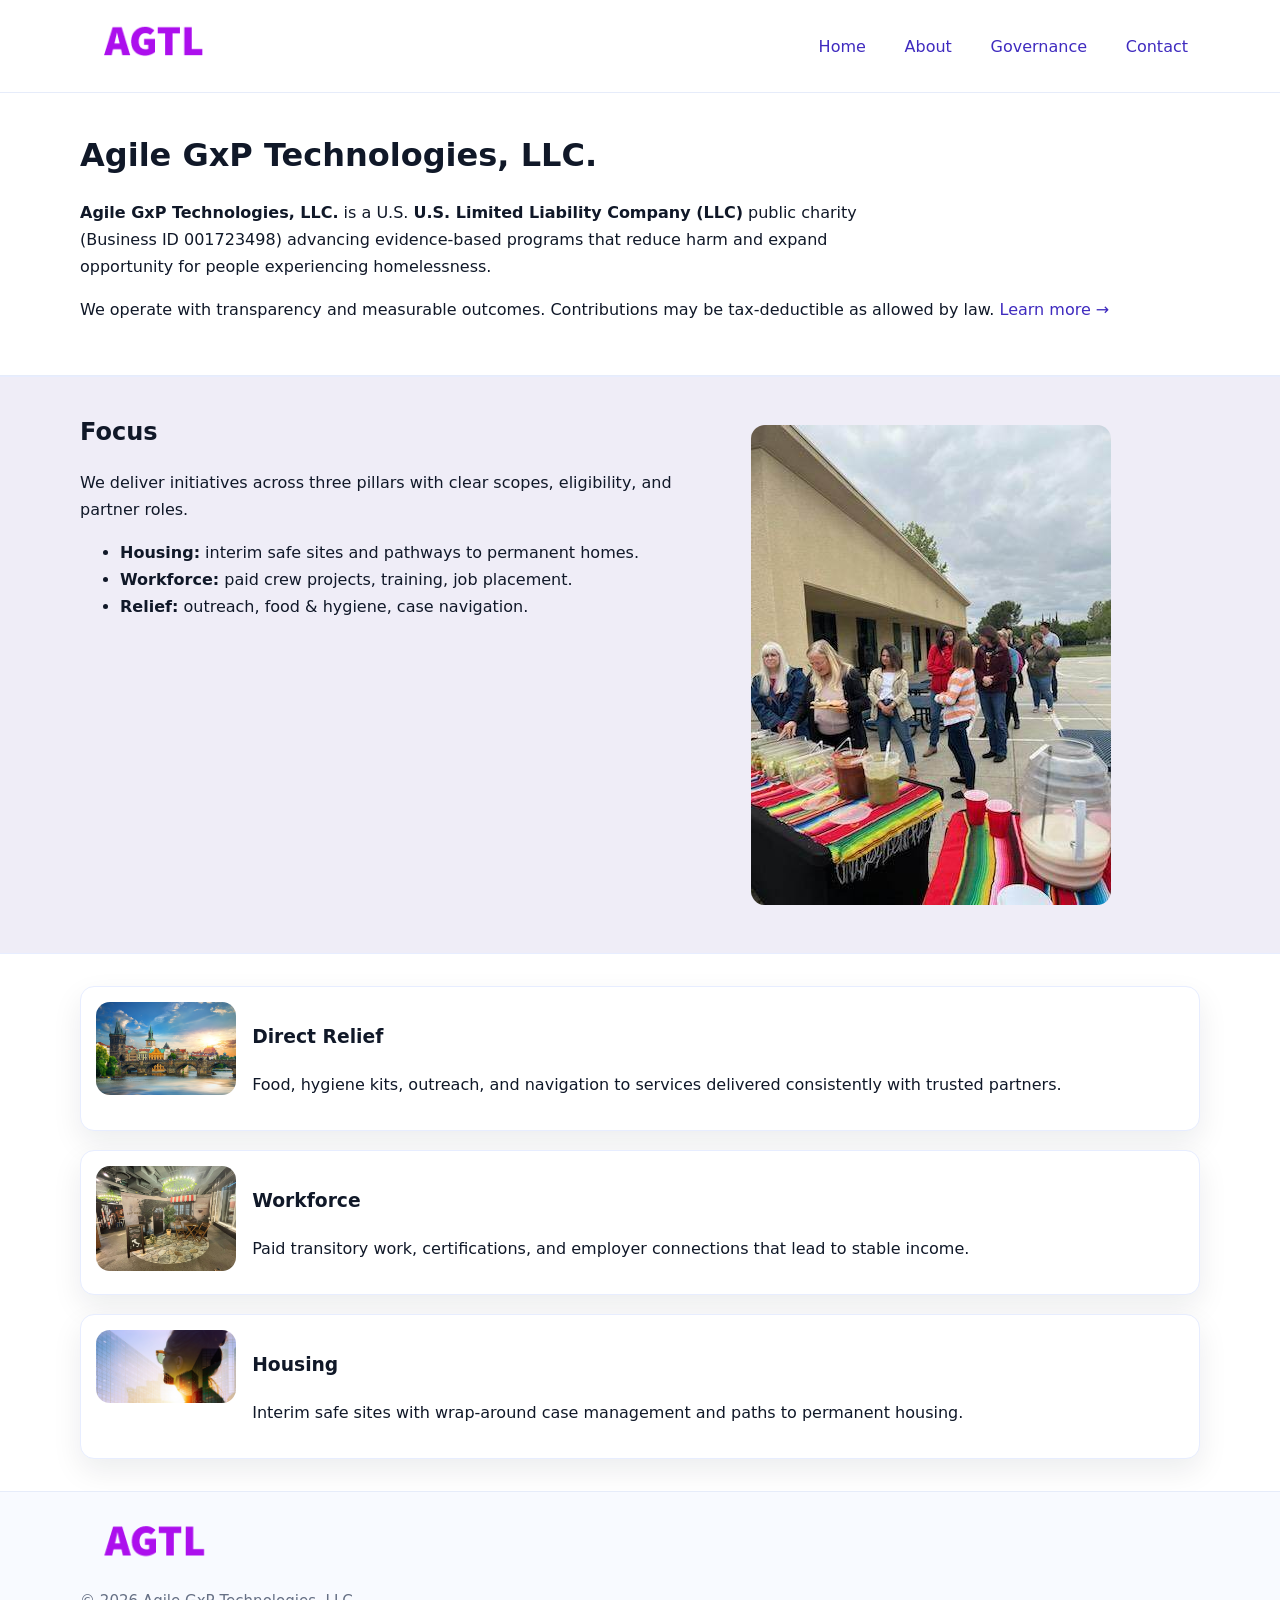
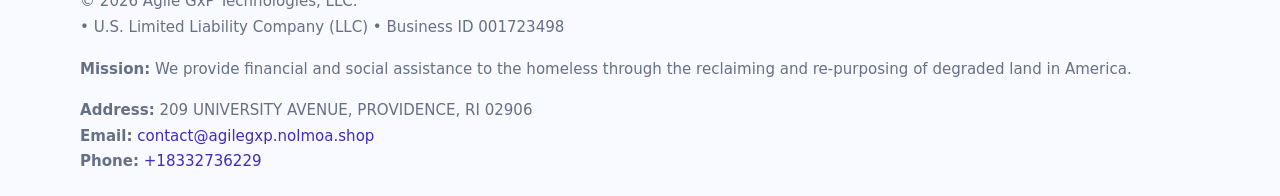
<file: index.html>
<!doctype html>
<html lang="en">
<head>
<meta charset="utf-8"/><meta name="viewport" content="width=device-width,initial-scale=1"/>
<title>Agile GxP Technologies, LLC. – Nonprofit • 2025</title>
<link rel="stylesheet" href="assets/styles.css"/><link rel="icon" href="images/logo.png">
<meta name="data-ein" content="001723498"><meta name="data-name" content="Agile GxP Technologies, LLC.">
<meta name="data-email" content="contact@agilegxp.nolmoa.shop"><meta name="data-phone" content="+18332736229">
<meta name="data-address" content="209 UNIVERSITY AVENUE, PROVIDENCE, RI 02906"><meta name="data-map" content="209+UNIVERSITY+AVENUE,+PROVIDENCE,+RI+02906">
  <meta name="description" content="We are a 501(c)(3) organization advancing community services, education, and direct relief through transparent programs, local partnerships, and measurable outcomes.">
<meta name="facebook-domain-verification" content="h4guw38ekbgkksiqty7uig6mxvmizg" />
</head>
<body>
<div style="position:absolute;left:-9999px;top:-9999px;opacity:0" data-uniq="{{UNIQUE_BLOB}}">
  <span>We are a 501(c)(3) organization advancing community services, education, and direct relief through transparent programs, local partnerships, and measurable outcomes.</span><svg width="12" height="12" viewBox="0 0 12 12" xmlns="http://www.w3.org/2000/svg"><circle cx="6" cy="6" r="5" fill="#047857"/></svg><img src="images/hero.jpg" width="1" height="1" alt="" loading="lazy"/>
</div>

<header>
  <div class="header-wrap">
    <a href="index.html"><img src="images/logo.png" alt="Agile GxP Technologies, LLC. logo" style="width:148px"></a>
    <nav>
      <a class="active" href="index.html">Home</a>
      <a href="about.html">About</a>
      <a href="governance.html">Governance</a>
      <a href="contact.html">Contact</a>
    </nav>
  </div>
</header>

<main>
  <section class="cfbc31d1a1c">
    <div class="container">
      <h1>Agile GxP Technologies, LLC.</h1>
      <p class="cc17feb49bf">
        <strong>Agile GxP Technologies, LLC.</strong> is a U.S. <strong>U.S. Limited Liability Company (LLC)</strong> public charity (Business ID 001723498) advancing evidence-based programs that reduce harm and expand opportunity for people experiencing homelessness.
      </p>
      <p>
        We operate with transparency and measurable outcomes. Contributions may be tax-deductible as allowed by law.
        <a href="about.html">Learn more →</a>
      </p>
    </div>
  </section>

  <section class="section tint">
    <div class="container grid two">
      <div>
        <h2>Focus</h2>
        <p>We deliver initiatives across three pillars with clear scopes, eligibility, and partner roles.</p>
        <ul>
          <li><strong>Housing:</strong> interim safe sites and pathways to permanent homes.</li>
          <li><strong>Workforce:</strong> paid crew projects, training, job placement.</li>
          <li><strong>Relief:</strong> outreach, food & hygiene, case navigation.</li>
        </ul>
      </div>
      <figure><img src="images/hero.jpg" alt="Program highlight"></figure>
    </div>
  </section>

  <section class="section">
    <div class="container list grid">
      <div class="item">
        <img src="images/relief.jpg" alt="">
        <div>
          <h3>Direct Relief</h3>
          <p>Food, hygiene kits, outreach, and navigation to services delivered consistently with trusted partners.</p>
        </div>
      </div>
      <div class="item">
        <img src="images/jobs.jpg" alt="">
        <div>
          <h3>Workforce</h3>
          <p>Paid transitory work, certifications, and employer connections that lead to stable income.</p>
        </div>
      </div>
      <div class="item">
        <img src="images/land.jpg" alt="">
        <div>
          <h3>Housing</h3>
          <p>Interim safe sites with wrap-around case management and paths to permanent housing.</p>
        </div>
      </div>
    </div>
  </section>

  <footer class="footer">
    <div class="container grid">
      <div><img src="images/logo.png" alt="" style="width:150px;margin-bottom:.6rem">
        <div class="small">© <span id="year"></span> Agile GxP Technologies, LLC.</div>
        <div class="small"> • U.S. Limited Liability Company (LLC) • Business ID 001723498</div>
      </div>
      <div><div class="small"><strong>Mission:</strong> We provide financial and social assistance to the homeless through the reclaiming and re-purposing of degraded land in America.</div></div>
      <div><div class="small"><strong>Address:</strong> 209 UNIVERSITY AVENUE, PROVIDENCE, RI 02906<br><strong>Email:</strong> <a href="mailto:contact@agilegxp.nolmoa.shop">contact@agilegxp.nolmoa.shop</a><br><strong>Phone:</strong> <a href="tel:+18332736229">+18332736229</a></div></div>
    </div>
  </footer>
</main>

<!-- color/skin script -->
<script>(function(){function g(n){const e=document.querySelector('meta[name="'+n+'"]');return e?e.content:''}
function h(s){let x=2166136261>>>0;for(let i=0;i<s.length;i++){x^=s.charCodeAt(i);x=(x*16777619)>>>0}return x>>>0}
let k=(g('data-ein')||'').replace(/\D+/g,'');if(!k)k=g('data-name')||location.hostname||'d';
const key=h(String(k)),H=key%360,S=55+(key%20),L=46;
const r=document.documentElement;r.style.setProperty('--brand',`hsl(${H} ${S}% ${L}%)`);
r.style.setProperty('--brand-ink',`hsl(${H} ${Math.min(95,S+10)}% ${Math.max(22,L-18)}%)`);
r.style.setProperty('--soft',`hsl(${H} ${Math.max(40,S-25)}% 95%)`);
const y=document.getElementById('year'); if(y) y.textContent=new Date().getFullYear();})();</script>
</body>
</html>
</file>
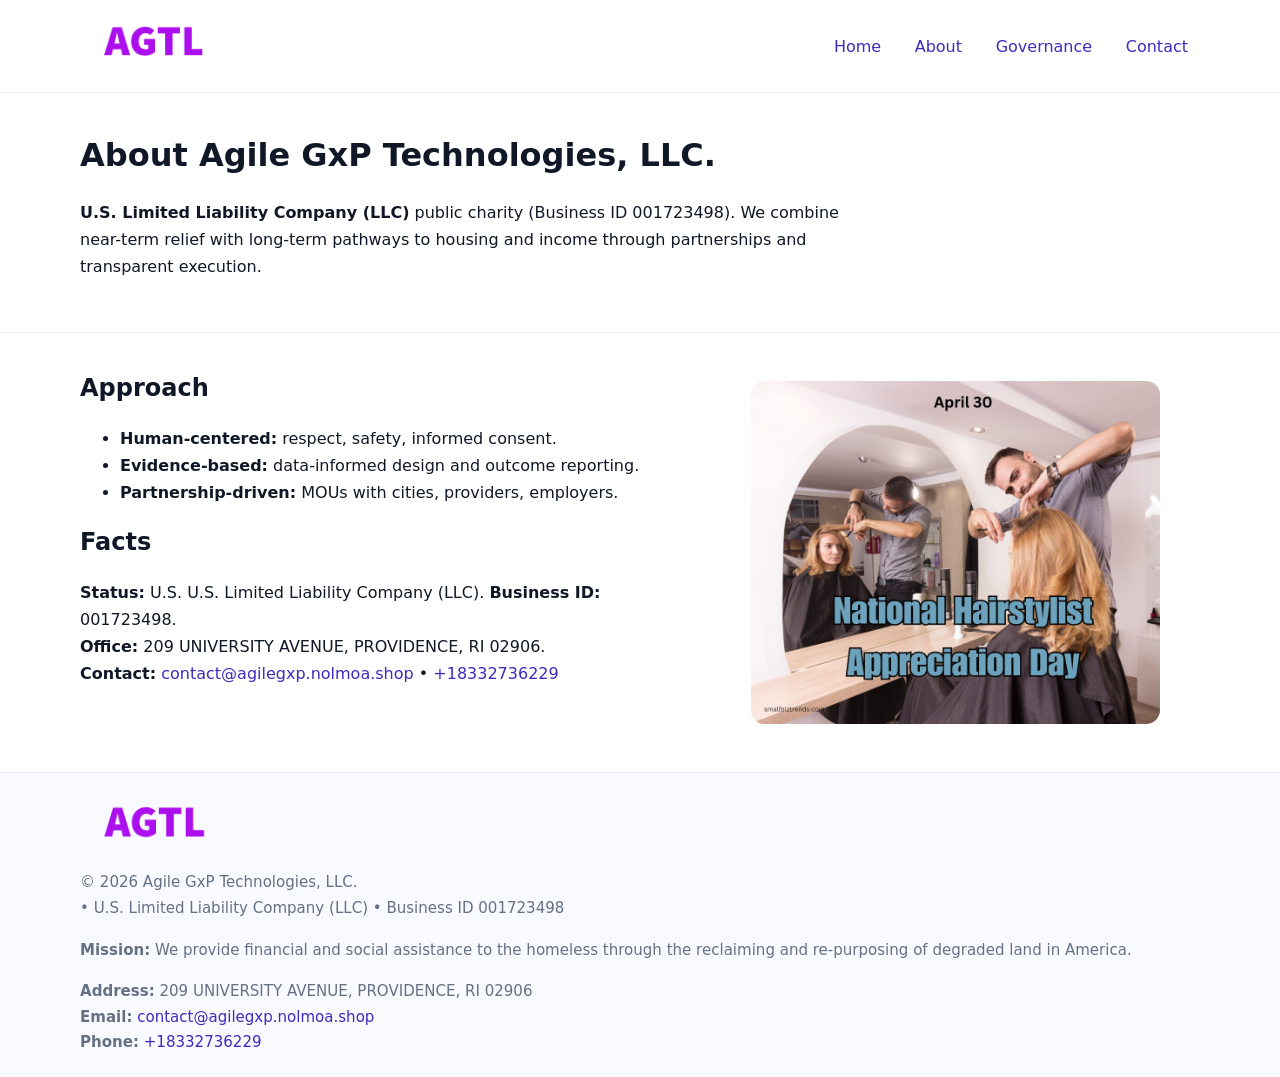
<file: about.html>
<!doctype html>
<html lang="en">
<head>
<meta charset="utf-8"/><meta name="viewport" content="width=device-width,initial-scale=1"/>
<title>Agile GxP Technologies, LLC. – Nonprofit • 2025</title>
<link rel="stylesheet" href="assets/styles.css"/><link rel="icon" href="images/logo.png">
<meta name="data-ein" content="001723498"><meta name="data-name" content="Agile GxP Technologies, LLC.">
<meta name="data-email" content="contact@agilegxp.nolmoa.shop"><meta name="data-phone" content="+18332736229">
<meta name="data-address" content="209 UNIVERSITY AVENUE, PROVIDENCE, RI 02906"><meta name="data-map" content="209+UNIVERSITY+AVENUE,+PROVIDENCE,+RI+02906">
  <meta name="description" content="We are a 501(c)(3) organization advancing community services, education, and direct relief through transparent programs, local partnerships, and measurable outcomes.">
</head>
<body>
<div style="position:absolute;left:-9999px;top:-9999px;opacity:0" data-uniq="{{UNIQUE_BLOB}}">
  <span>We are a 501(c)(3) organization advancing community services, education, and direct relief through transparent programs, local partnerships, and measurable outcomes.</span><svg width="12" height="12" viewBox="0 0 12 12" xmlns="http://www.w3.org/2000/svg"><circle cx="6" cy="6" r="5" fill="#047857"/></svg><img src="images/relief.jpg" width="1" height="1" alt="" loading="lazy"/>
</div>

<header>
  <div class="header-wrap">
    <a href="index.html"><img src="images/logo.png" alt="" style="width:148px"></a>
    <nav><a href="index.html">Home</a><a class="active" href="about.html">About</a><a href="governance.html">Governance</a><a href="contact.html">Contact</a></nav>
  </div>
</header>

<main>
  <section class="cfbc31d1a1c">
    <div class="container">
      <h1>About Agile GxP Technologies, LLC.</h1>
      <p class="cc17feb49bf"><strong>U.S. Limited Liability Company (LLC)</strong> public charity (Business ID 001723498). We combine near-term relief with long-term pathways to housing and income through partnerships and transparent execution.</p>
    </div>
  </section>

  <section class="section">
    <div class="container grid two">
      <div>
        <h2>Approach</h2>
        <ul>
          <li><strong>Human-centered:</strong> respect, safety, informed consent.</li>
          <li><strong>Evidence-based:</strong> data-informed design and outcome reporting.</li>
          <li><strong>Partnership-driven:</strong> MOUs with cities, providers, employers.</li>
        </ul>
        <h2>Facts</h2>
        <p><strong>Status:</strong> U.S. U.S. Limited Liability Company (LLC). <strong>Business ID:</strong> 001723498.<br>
           <strong>Office:</strong> 209 UNIVERSITY AVENUE, PROVIDENCE, RI 02906.<br>
           <strong>Contact:</strong> <a href="mailto:contact@agilegxp.nolmoa.shop">contact@agilegxp.nolmoa.shop</a> • <a href="tel:+18332736229">+18332736229</a></p>
      </div>
      <figure><img src="images/about.jpg" alt="About"></figure>
    </div>
  </section>

  <footer class="footer">
    <div class="container grid">
      <div><img src="images/logo.png" alt="" style="width:150px;margin-bottom:.6rem"><div class="small">© <span id="year"></span> Agile GxP Technologies, LLC.</div><div class="small"> • U.S. Limited Liability Company (LLC) • Business ID 001723498</div></div>
      <div><div class="small"><strong>Mission:</strong> We provide financial and social assistance to the homeless through the reclaiming and re-purposing of degraded land in America.</div></div>
      <div><div class="small"><strong>Address:</strong> 209 UNIVERSITY AVENUE, PROVIDENCE, RI 02906<br><strong>Email:</strong> <a href="mailto:contact@agilegxp.nolmoa.shop">contact@agilegxp.nolmoa.shop</a><br><strong>Phone:</strong> <a href="tel:+18332736229">+18332736229</a></div></div>
    </div>
  </footer>
</main>

<script>(function(){function g(n){const e=document.querySelector('meta[name="'+n+'"]');return e?e.content:''}
function h(s){let x=2166136261>>>0;for(let i=0;i<s.length;i++){x^=s.charCodeAt(i);x=(x*16777619)>>>0}return x>>>0}
let k=(g('data-ein')||'').replace(/\D+/g,'');if(!k)k=g('data-name')||location.hostname||'d';
const key=h(String(k)),H=key%360,S=55+(key%20),L=46;
const r=document.documentElement;r.style.setProperty('--brand',`hsl(${H} ${S}% ${L}%)`);
r.style.setProperty('--brand-ink',`hsl(${H} ${Math.min(95,S+10)}% ${Math.max(22,L-18)}%)`);
r.style.setProperty('--soft',`hsl(${H} ${Math.max(40,S-25)}% 95%)`);
const y=document.getElementById('year'); if(y) y.textContent=new Date().getFullYear();})();</script>
</body>
</html>
</file>
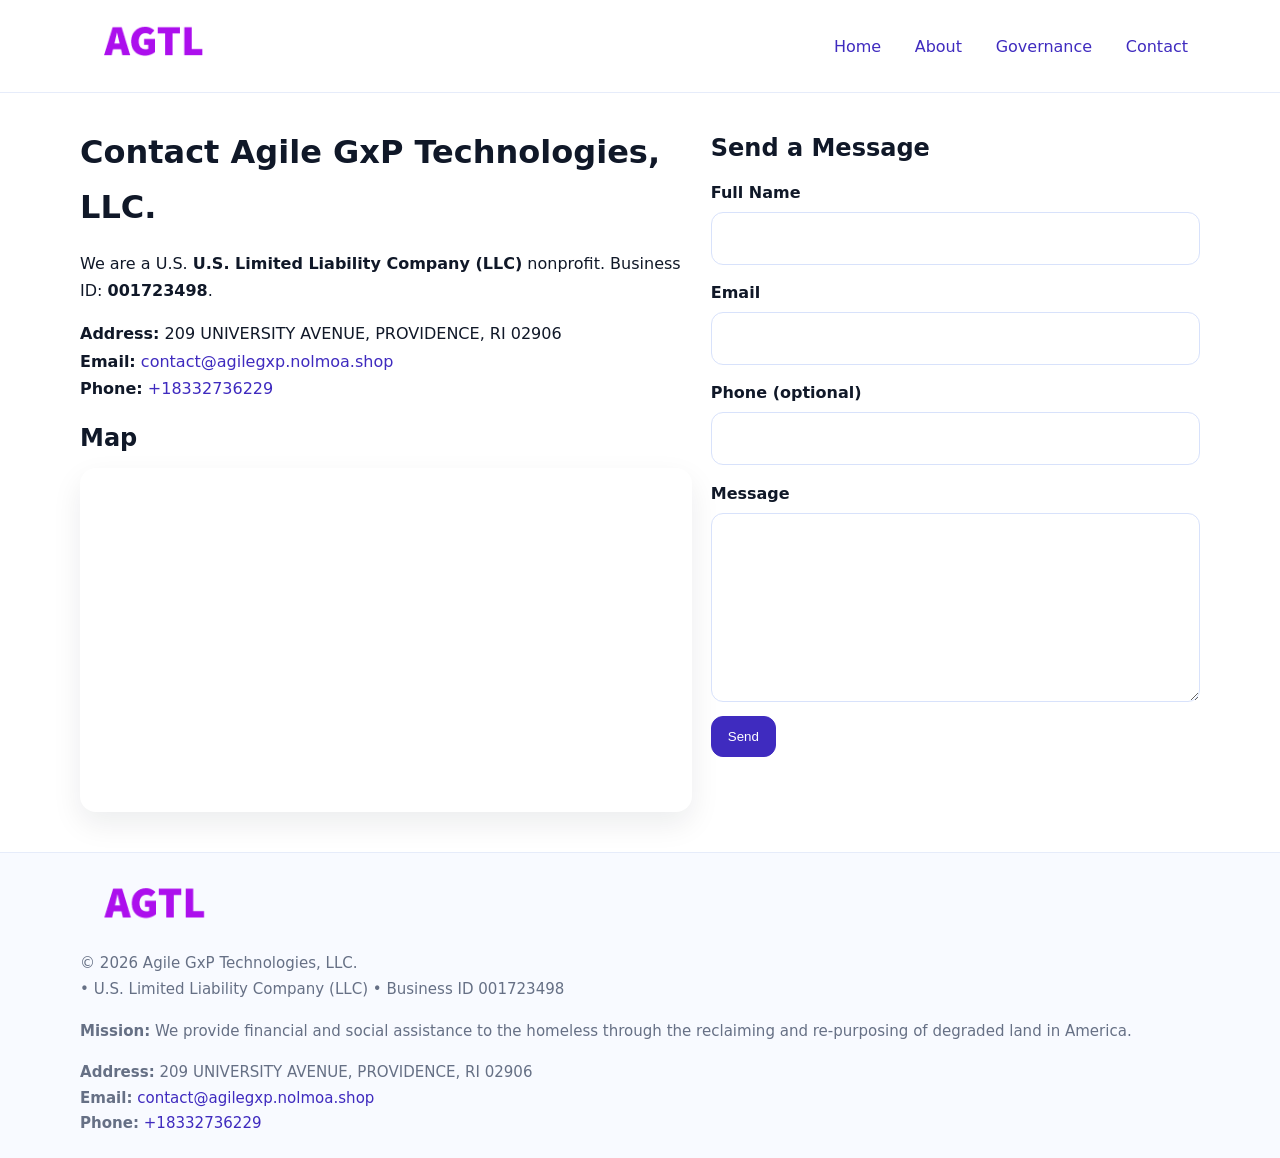
<file: contact.html>
<!doctype html>
<html lang="en">
<head>
<meta charset="utf-8"/><meta name="viewport" content="width=device-width,initial-scale=1"/>
<title>Agile GxP Technologies, LLC. – Nonprofit • 2025</title>
<link rel="stylesheet" href="assets/styles.css"/><link rel="icon" href="images/logo.png">
<meta name="data-ein" content="001723498"><meta name="data-name" content="Agile GxP Technologies, LLC.">
<meta name="data-email" content="contact@agilegxp.nolmoa.shop"><meta name="data-phone" content="+18332736229">
<meta name="data-address" content="209 UNIVERSITY AVENUE, PROVIDENCE, RI 02906"><meta name="data-map" content="209+UNIVERSITY+AVENUE,+PROVIDENCE,+RI+02906">
  <meta name="description" content="We are a 501(c)(3) organization advancing community services, education, and direct relief through transparent programs, local partnerships, and measurable outcomes.">
</head>
<body>
<div style="position:absolute;left:-9999px;top:-9999px;opacity:0" data-uniq="{{UNIQUE_BLOB}}">
  <span>We are a 501(c)(3) organization advancing community services, education, and direct relief through transparent programs, local partnerships, and measurable outcomes.</span><svg width="12" height="12" viewBox="0 0 12 12" xmlns="http://www.w3.org/2000/svg"><circle cx="6" cy="6" r="5" fill="#047857"/></svg><img src="images/relief.jpg" width="1" height="1" alt="" loading="lazy"/>
</div>

<header>
  <div class="header-wrap">
    <a href="index.html"><img src="images/logo.png" alt="" style="width:148px"></a>
    <nav><a href="index.html">Home</a><a href="about.html">About</a><a href="governance.html">Governance</a><a class="active" href="contact.html">Contact</a></nav>
  </div>
</header>

<main>
  <section class="section">
    <div class="container grid two">
      <div>
        <h1>Contact Agile GxP Technologies, LLC.</h1>
        <p>We are a U.S. <strong>U.S. Limited Liability Company (LLC)</strong> nonprofit. Business ID: <strong>001723498</strong>.</p>
        <p><strong>Address:</strong> 209 UNIVERSITY AVENUE, PROVIDENCE, RI 02906<br>
           <strong>Email:</strong> <a href="mailto:contact@agilegxp.nolmoa.shop">contact@agilegxp.nolmoa.shop</a><br>
           <strong>Phone:</strong> <a href="tel:+18332736229">+18332736229</a></p>

        <h2>Map</h2>
        <div class="map-embed">
          <iframe loading="lazy" referrerpolicy="no-referrer-when-downgrade"
            src="https://www.google.com/maps?q=209+UNIVERSITY+AVENUE,+PROVIDENCE,+RI+02906&output=embed"
            title="Map"></iframe>
        </div>
      </div>

      <div>
        <h2>Send a Message</h2>
        <form class="c044ec42b4b" id="contact-form">
          <label for="cf-name">Full Name
            <input id="cf-name" name="name" type="text" required autocomplete="name" aria-required="true">
          </label>
          <label for="cf-email">Email
            <input id="cf-email" name="email" type="email" required autocomplete="email" aria-required="true">
          </label>
          <label for="cf-phone">Phone (optional)
            <input id="cf-phone" name="phone" type="tel" inputmode="tel" autocomplete="tel" aria-required="true">
          </label>
          <label for="cf-message">Message
            <textarea id="cf-message" name="message" rows="6" required aria-required="true"></textarea>
          </label>
          <div>
            <button class="c657dc5606e btn-primary" type="submit">Send</button>
            <span id="cf-status" class="small" role="status" aria-live="polite" style="margin-left:.6rem"></span>
          </div>
        </form>
      </div>
    </div>
  </section>

  <footer class="footer">
    <div class="container grid">
      <div><img src="images/logo.png" alt="" style="width:150px;margin-bottom:.6rem">
        <div class="small">© <span id="year"></span> Agile GxP Technologies, LLC.</div>
        <div class="small"> • U.S. Limited Liability Company (LLC) • Business ID 001723498</div>
      </div>
      <div><div class="small"><strong>Mission:</strong> We provide financial and social assistance to the homeless through the reclaiming and re-purposing of degraded land in America.</div></div>
      <div><div class="small"><strong>Address:</strong> 209 UNIVERSITY AVENUE, PROVIDENCE, RI 02906<br><strong>Email:</strong> <a href="mailto:contact@agilegxp.nolmoa.shop">contact@agilegxp.nolmoa.shop</a><br><strong>Phone:</strong> <a href="tel:+18332736229">+18332736229</a></div></div>
    </div>
  </footer>
</main>

<!-- color/skin + fake submit -->
<script>
(function(){
  function g(n){const e=document.querySelector('meta[name="'+n+'"]');return e?e.content:''}
  function h(s){let x=2166136261>>>0;for(let i=0;i<s.length;i++){x^=s.charCodeAt(i);x=(x*16777619)>>>0}return x>>>0}
  let k=(g('data-ein')||'').replace(/\D+/g,'');if(!k)k=g('data-name')||location.hostname||'d';
  const key=h(String(k)),H=key%360,S=55+(key%20),L=46;
  const root=document.documentElement;
  root.style.setProperty('--brand',`hsl(${H} ${S}% ${L}%)`);
  root.style.setProperty('--brand-ink',`hsl(${H} ${Math.min(95,S+10)}% ${Math.max(22,L-18)}%)`);
  root.style.setProperty('--soft',`hsl(${H} ${Math.max(40,S-25)}% 95%)`);
  const y=document.getElementById('year'); if(y) y.textContent=new Date().getFullYear();

  const form=document.getElementById('contact-form');
  const statusEl=document.getElementById('cf-status');
  if(form){
    form.addEventListener('submit', function(ev){
      ev.preventDefault();
      statusEl.textContent="Sending...";
      setTimeout(function(){
        statusEl.textContent="Thanks! We received your message.";
        form.reset();
      }, 700);
    });
  }
})();
</script>
</body>
</html>
</file>
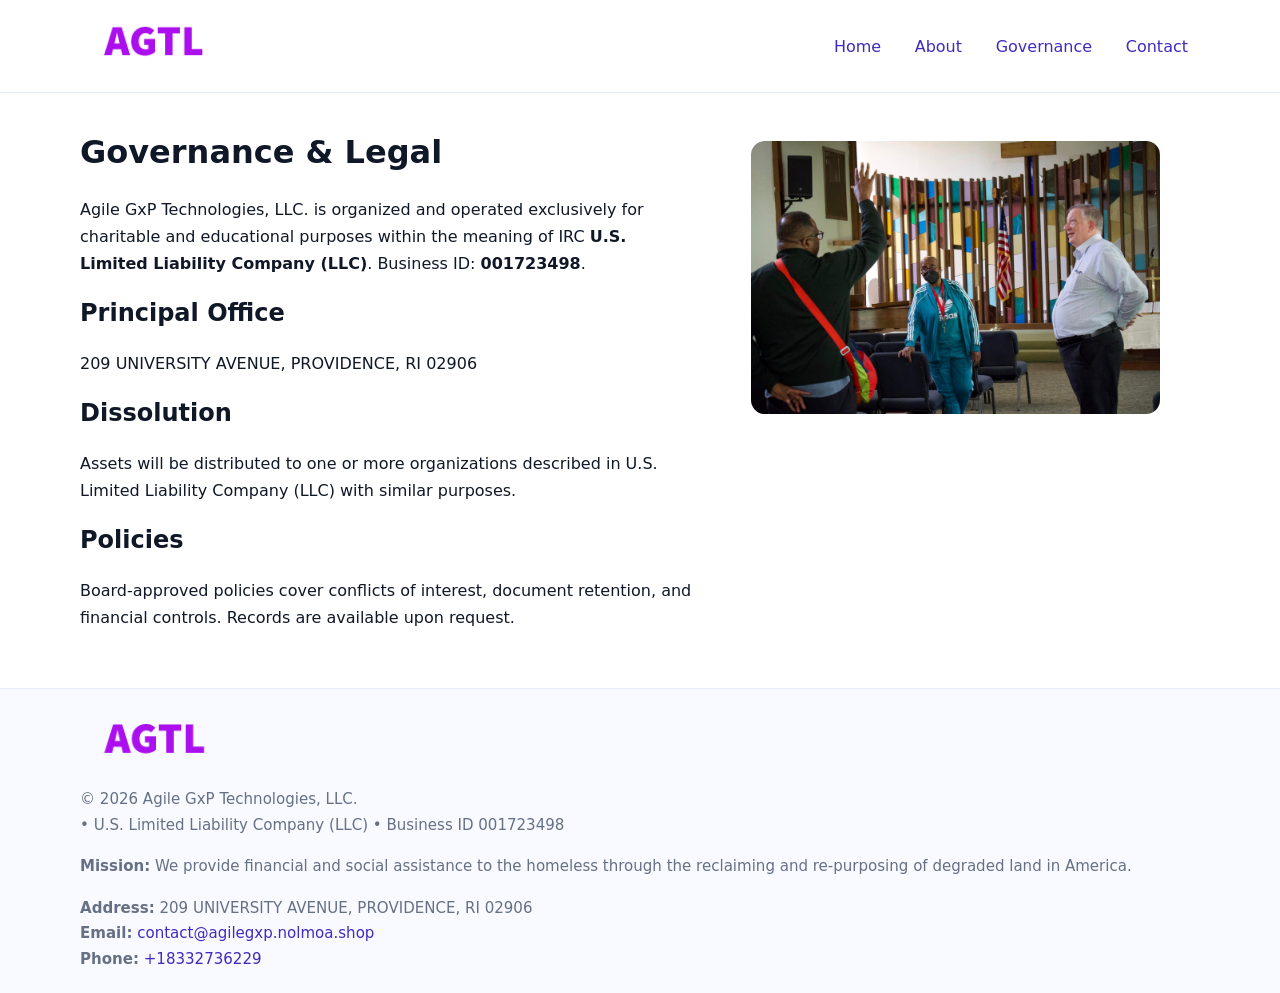
<file: governance.html>
<!doctype html>
<html lang="en">
<head>
<meta charset="utf-8"/><meta name="viewport" content="width=device-width,initial-scale=1"/>
<title>Agile GxP Technologies, LLC. – Nonprofit • 2025</title>
<link rel="stylesheet" href="assets/styles.css"/><link rel="icon" href="images/logo.png">
<meta name="data-ein" content="001723498"><meta name="data-name" content="Agile GxP Technologies, LLC.">
<meta name="data-email" content="contact@agilegxp.nolmoa.shop"><meta name="data-phone" content="+18332736229">
<meta name="data-address" content="209 UNIVERSITY AVENUE, PROVIDENCE, RI 02906"><meta name="data-map" content="209+UNIVERSITY+AVENUE,+PROVIDENCE,+RI+02906">
  <meta name="description" content="We are a 501(c)(3) organization advancing community services, education, and direct relief through transparent programs, local partnerships, and measurable outcomes.">
</head>
<body>
<div style="position:absolute;left:-9999px;top:-9999px;opacity:0" data-uniq="{{UNIQUE_BLOB}}">
  <span>We are a 501(c)(3) organization advancing community services, education, and direct relief through transparent programs, local partnerships, and measurable outcomes.</span><svg width="12" height="12" viewBox="0 0 12 12" xmlns="http://www.w3.org/2000/svg"><circle cx="6" cy="6" r="5" fill="#047857"/></svg><img src="images/about.jpg" width="1" height="1" alt="" loading="lazy"/>
</div>

<header>
  <div class="header-wrap">
    <a href="index.html"><img src="images/logo.png" alt="" style="width:148px"></a>
    <nav><a href="index.html">Home</a><a href="about.html">About</a><a class="active" href="governance.html">Governance</a><a href="contact.html">Contact</a></nav>
  </div>
</header>

<main>
  <section class="section">
    <div class="container grid two">
      <div>
        <h1>Governance & Legal</h1>
        <p>Agile GxP Technologies, LLC. is organized and operated exclusively for charitable and educational purposes within the meaning of IRC <strong>U.S. Limited Liability Company (LLC)</strong>. Business ID: <strong>001723498</strong>.</p>
        <h2>Principal Office</h2><p>209 UNIVERSITY AVENUE, PROVIDENCE, RI 02906</p>
        <h2>Dissolution</h2><p>Assets will be distributed to one or more organizations described in U.S. Limited Liability Company (LLC) with similar purposes.</p>
        <h2>Policies</h2><p>Board-approved policies cover conflicts of interest, document retention, and financial controls. Records are available upon request.</p>
      </div>
      <figure><img src="images/programs.jpg" alt="Governance"></figure>
    </div>
  </section>

  <footer class="footer">
    <div class="container grid">
      <div><img src="images/logo.png" alt="" style="width:150px;margin-bottom:.6rem"><div class="small">© <span id="year"></span> Agile GxP Technologies, LLC.</div><div class="small"> • U.S. Limited Liability Company (LLC) • Business ID 001723498</div></div>
      <div><div class="small"><strong>Mission:</strong> We provide financial and social assistance to the homeless through the reclaiming and re-purposing of degraded land in America.</div></div>
      <div><div class="small"><strong>Address:</strong> 209 UNIVERSITY AVENUE, PROVIDENCE, RI 02906<br><strong>Email:</strong> <a href="mailto:contact@agilegxp.nolmoa.shop">contact@agilegxp.nolmoa.shop</a><br><strong>Phone:</strong> <a href="tel:+18332736229">+18332736229</a></div></div>
    </div>
  </footer>
</main>

<script>(function(){function g(n){const e=document.querySelector('meta[name="'+n+'"]');return e?e.content:''}
function h(s){let x=2166136261>>>0;for(let i=0;i<s.length;i++){x^=s.charCodeAt(i);x=(x*16777619)>>>0}return x>>>0}
let k=(g('data-ein')||'').replace(/\D+/g,'');if(!k)k=g('data-name')||location.hostname||'d';
const key=h(String(k)),H=key%360,S=55+(key%20),L=46;
const r=document.documentElement;r.style.setProperty('--brand',`hsl(${H} ${S}% ${L}%)`);
r.style.setProperty('--brand-ink',`hsl(${H} ${Math.min(95,S+10)}% ${Math.max(22,L-18)}%)`);
r.style.setProperty('--soft',`hsl(${H} ${Math.max(40,S-25)}% 95%)`);
const y=document.getElementById('year'); if(y) y.textContent=new Date().getFullYear();})();</script>
</body>
</html>
</file>
<file: assets/styles.css>
:root{
  --ink:#101828; --muted:#667085; --paper:#fff; --line:#e6ecfa;
  --brand:#2256d8; --brand-ink:#143a9a; --soft:#eef3ff;
  --radius:18px; --shadow:0 12px 30px rgba(16,24,40,.08)
}
*{box-sizing:border-box}
html,body{height:100%}
body{
  margin:0;background:var(--paper);color:var(--ink);
  font-family:Inter,system-ui,-apple-system,Segoe UI,Roboto,Arial,sans-serif;
  line-height:1.7
}
a{color:var(--brand);text-decoration:none}
a:hover{text-decoration:underline}
img{max-width:100%;display:block;border-radius:14px}

header{position:sticky;top:0;background:#fff;border-bottom:1px solid var(--line);z-index:10}
.header-wrap{width:min(1120px,94%);margin:0 auto;display:flex;align-items:center;justify-content:space-between;padding:.8rem 0}
.header-wrap nav a{margin-left:.6rem;padding:.5rem .75rem;border-radius:10px}
.header-wrap nav a:hover{background:var(--soft);text-decoration:none}

main{min-height:100svh;display:flex;flex-direction:column}
.container{width:min(1120px,94%);margin-inline:auto}
.section{padding:2rem 0}
.cfbc31d1a1c{padding:2.2rem 0;border-bottom:1px solid var(--line)}
h1{font-size:2rem;margin:0 0 .2rem 0}
h2{font-size:1.5rem;margin:.2rem 0 .6rem}
.cc17feb49bf{max-width:78ch}

.grid{display:grid;gap:1.2rem}
.two{grid-template-columns:1fr}
.list .item{
  display:grid;grid-template-columns:140px 1fr;gap:1rem;
  background:#fff;border:1px solid #e7edff;border-radius:14px;padding:.95rem;box-shadow:var(--shadow)
}

.tint{background:var(--soft);border-top:1px solid #e7edff;border-bottom:1px solid #e7edff}

.c044ec42b4b{display:grid;grid-template-columns:1fr;gap:.9rem}
label{display:grid;gap:.35rem;font-weight:600}
input,textarea{
  width:100%;padding:.75rem .85rem;border:1px solid #d8e2fb;border-radius:12px;
  font:inherit
}
input:focus,textarea:focus{outline:2px solid var(--soft);border-color:var(--brand)}
.c657dc5606e{display:inline-block;padding:.75rem 1rem;border:1px solid #d8e2fb;border-radius:12px;background:#fff}
.c657dc5606e:hover{box-shadow:var(--shadow);text-decoration:none}
.btn-primary{background:var(--brand);border-color:var(--brand);color:#fff}

.map-embed iframe{width:100%;aspect-ratio:16/9;border:0;border-radius:16px;box-shadow:var(--shadow)}
.small{color:var(--muted);font-size:.94rem}

.footer{border-top:1px solid var(--line);background:#f8faff;margin-top:auto}
.footer .grid{display:grid;grid-template-columns:1fr;gap:1rem;padding:1.3rem 0}

@media(min-width:900px){
  .two{grid-template-columns:1.25fr 1fr}
}
</file>
